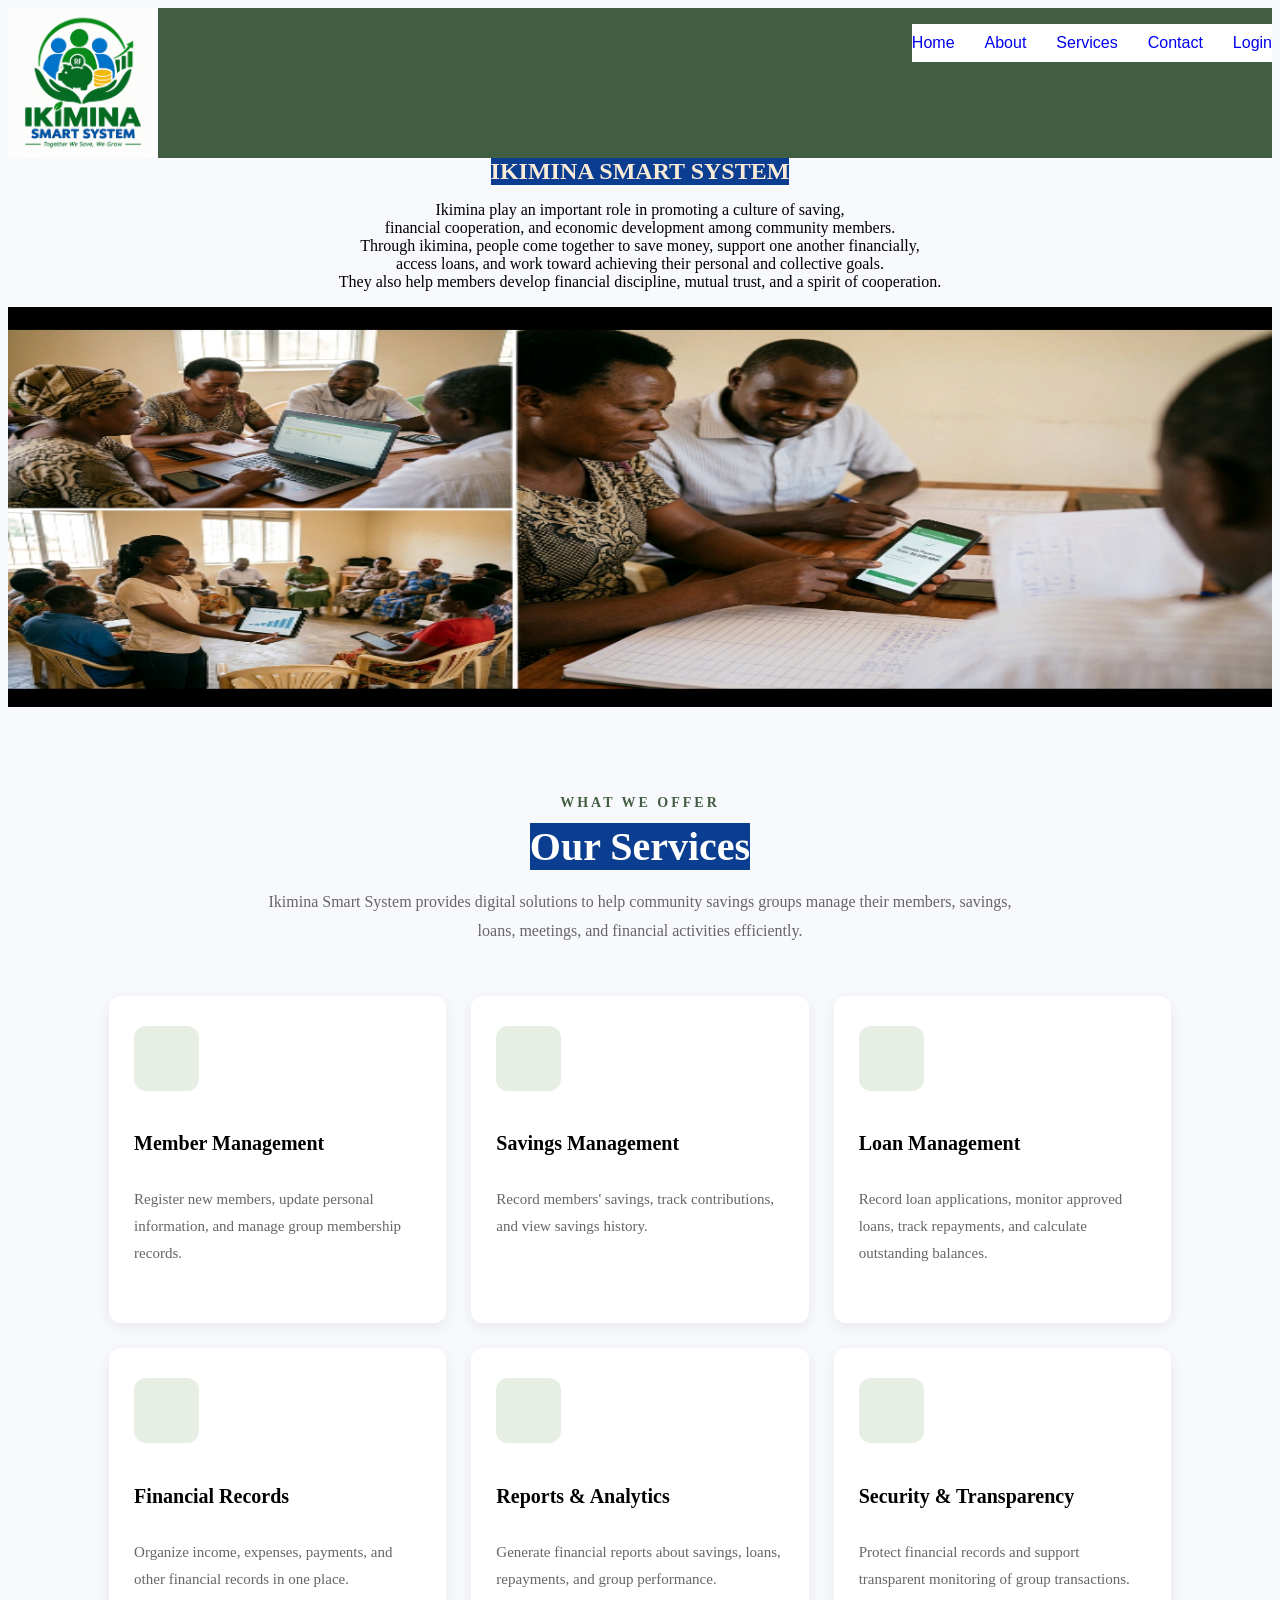
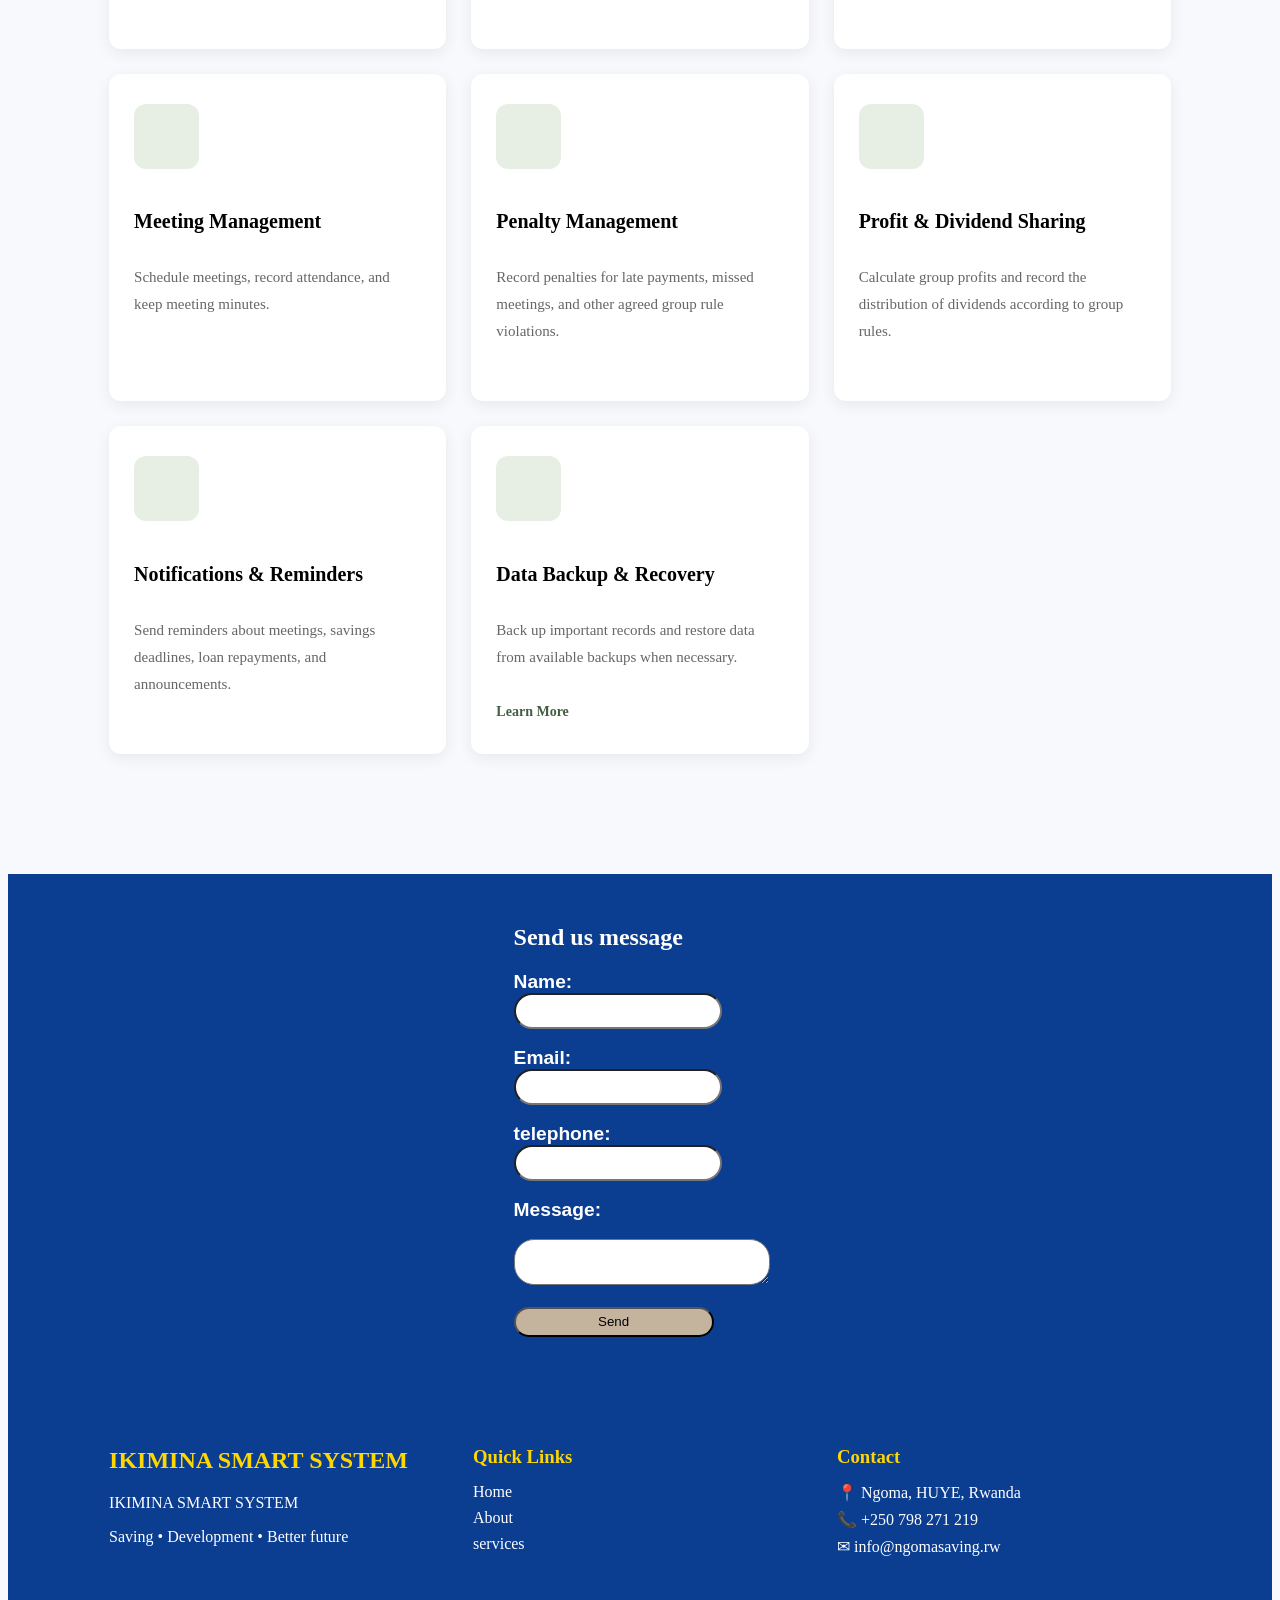
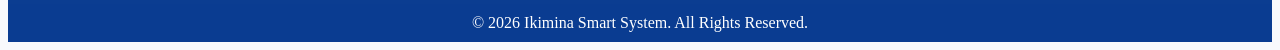
<file: index.html>
<!DOCTYPE html>
<html lang="en">
<head>
      <title>IKIMINA SMART SYSTEM </title>
      <link rel="stylesheet" href="styles.css">
    <meta charset="UTF-8">
    <meta name="viewport" content="width=device-width, initial-scale=1.0">
    <link rel="https://cdnjs.cloudflare.com/ajax/libs/font-awesome/6.7.2/css/all.min.css">
 </head>
<body>
  <header class="nav-bar">
    <div class="logo-menu">
     <img src="images/Ikimina Smart System Emblem.png" class="mx-auto d-block" alt="Ikimina Logo" style="width: 150px; height: auto;">
  <nav>
  <ul class="nav">
    <li class="nav-item"><a class="nav-link" href="#home">Home</a></li>
    <li class="nav-item"><a class="nav-link" href="about.html">About</a></li>
    <li class="nav-item"><a class="nav-link" href="#service">Services</a></li>
     <li class="nav-item"><a class="nav-link" href="#contact">Contact</a></li>
    <li class="nav-item"><a class="nav-link" href="form.html">Login</a></li>
  </ul> 
  </nav>
</div>
  </header>
  <section id="home">
    <h1 class="text">IKIMINA SMART SYSTEM</h1>
<p class="text-center" color="black">Ikimina play an important role in promoting a culture of saving,<br>
  financial cooperation, and economic development among community members.<br>
     Through ikimina, people come together to save money, support one another financially,<br>
      access loans, and work toward achieving their personal and collective goals.<br>
      They also help members develop financial discipline, mutual trust, and a spirit of cooperation.</p>
<img src="images/Screenshot_20261011-155008.png" class="float-start">
</section>


<!-- SERVICES SECTION -->
<section class="services" id="service">

    <div class="heading">
        <p class="subtitle">WHAT WE OFFER</p>
        <h1>Our <span>Services</span></h1>

        <p class="description">
            Ikimina Smart System provides digital solutions to help
            community savings groups manage their members, savings,
            loans, meetings, and financial activities efficiently.
        </p>
    </div>

    <div class="service-container">

        <!-- 1. Member Management -->
        <div class="service-card">
            <div class="icon">
                <i class="fa-solid fa-users"></i>
            </div>
            <h2>Member Management</h2>
            <p>
                Register new members, update personal information,
                and manage group membership records.
            </p>
            </div>

        <!-- 2. Savings Management -->
        <div class="service-card">
            <div class="icon">
                <i class="fa-solid fa-piggy-bank"></i>
            </div>
            <h2>Savings Management</h2>
            <p>
                Record members' savings, track contributions,
                and view savings history.
            </p>
           </div>

        <!-- 3. Loan Management -->
        <div class="service-card">
            <div class="icon">
                <i class="fa-solid fa-hand-holding-dollar"></i>
            </div>
            <h2>Loan Management</h2>
            <p>
                Record loan applications, monitor approved loans,
                track repayments, and calculate outstanding balances.
            </p>
        
        </div>

        <!-- 4. Financial Records -->
        <div class="service-card">
            <div class="icon">
                <i class="fa-solid fa-money-bill-transfer"></i>
            </div>
            <h2>Financial Records</h2>
            <p>
                Organize income, expenses, payments, and other
                financial records in one place.
            </p>
        </div>

        <!-- 5. Reports and Analytics -->
        <div class="service-card">
            <div class="icon">
                <i class="fa-solid fa-chart-pie"></i>
            </div>
            <h2>Reports & Analytics</h2>
            <p>
                Generate financial reports about savings,
                loans, repayments, and group performance.
            </p>
        </div>

        <!-- 6. Security and Transparency -->
        <div class="service-card">
            <div class="icon">
                <i class="fa-solid fa-shield-halved"></i>
            </div>
            <h2>Security & Transparency</h2>
            <p>
                Protect financial records and support transparent
                monitoring of group transactions.
            </p>
        </div>

        <!-- 7. Meeting Management -->
        <div class="service-card">
            <div class="icon">
                <i class="fa-solid fa-calendar-days"></i>
            </div>
            <h2>Meeting Management</h2>
            <p>
                Schedule meetings, record attendance,
                and keep meeting minutes.
            </p>
        </div>

        <!-- 8. Penalty Management -->
        <div class="service-card">
            <div class="icon">
                <i class="fa-solid fa-file-invoice-dollar"></i>
            </div>
            <h2>Penalty Management</h2>
            <p>
                Record penalties for late payments, missed meetings,
                and other agreed group rule violations.
            </p>
        </div>

        <!-- 9. Profit and Dividend Sharing -->
        <div class="service-card">
            <div class="icon">
                <i class="fa-solid fa-coins"></i>
            </div>
            <h2>Profit & Dividend Sharing</h2>
            <p>
                Calculate group profits and record the distribution
                of dividends according to group rules.
            </p>
        </div>

        <!-- 10. Notifications and Reminders -->
        <div class="service-card">
            <div class="icon">
                <i class="fa-solid fa-bell"></i>
            </div>
            <h2>Notifications & Reminders</h2>
            <p>
                Send reminders about meetings, savings deadlines,
                loan repayments, and announcements.
            </p>
        </div>
<!-- 14. Data Backup and Recovery -->
        <div class="service-card">
            <div class="icon">
                <i class="fa-solid fa-database"></i>
            </div>
            <h2>Data Backup & Recovery</h2>
            <p>
                Back up important records and restore data
                from available backups when necessary.
            </p>
            <a href="backup.php">Learn More <i class="fa-solid fa-arrow-right"></i></a>
        </div>

    </div>
</section>



<section id="contact">
  <form action="mailto:ikiminasmart@gmail.com" method="post" enctype="text/plain" class="send-message">
    <h2>Send us message</h2>
    <label for="name"><b>Name:</b></label>
    <input type="text" id="name" name="name"><br><br>
    <label for="email"><b>Email:</b></label>
    <input type="email" id="email" name="email"><br><br>
      <label for="name"><b>telephone:</b></label>
    <input type="text" id="name" name="name"><br><br>
    <label for="message"><b>Message:</b></label><br>
    <textarea id="message" name="message"></textarea><br><br>
    <button type="submit" style="background-color:rgb(196, 179, 157);">Send</button>
  </form>
<footer class="footer" id="contact">
  <div class="footer-container">
    <div class="footer-logo">
      <h2>IKIMINA SMART SYSTEM</h2>
      <p>IKIMINA SMART SYSTEM</p>
      <span>Saving • Development • Better future</span>
    </div>

    <div class="footer-links">
      <h3>Quick Links</h3>
      <a href="#">Home</a>
      <a href="#">About</a>
    <a href="#">services</a>
    </div>

    <div class="footer-contact">
      <h3>Contact</h3>
      <p>📍 Ngoma, HUYE, Rwanda</p>
      <p>📞 +250 798 271 219</p>
      <p>✉ info@ngomasaving.rw</p>
    </div>

  </div>

  <div class="copyright">
    © 2026 Ikimina Smart System. All Rights Reserved.
  </div>
</footer>
</section>
</body>
</file>
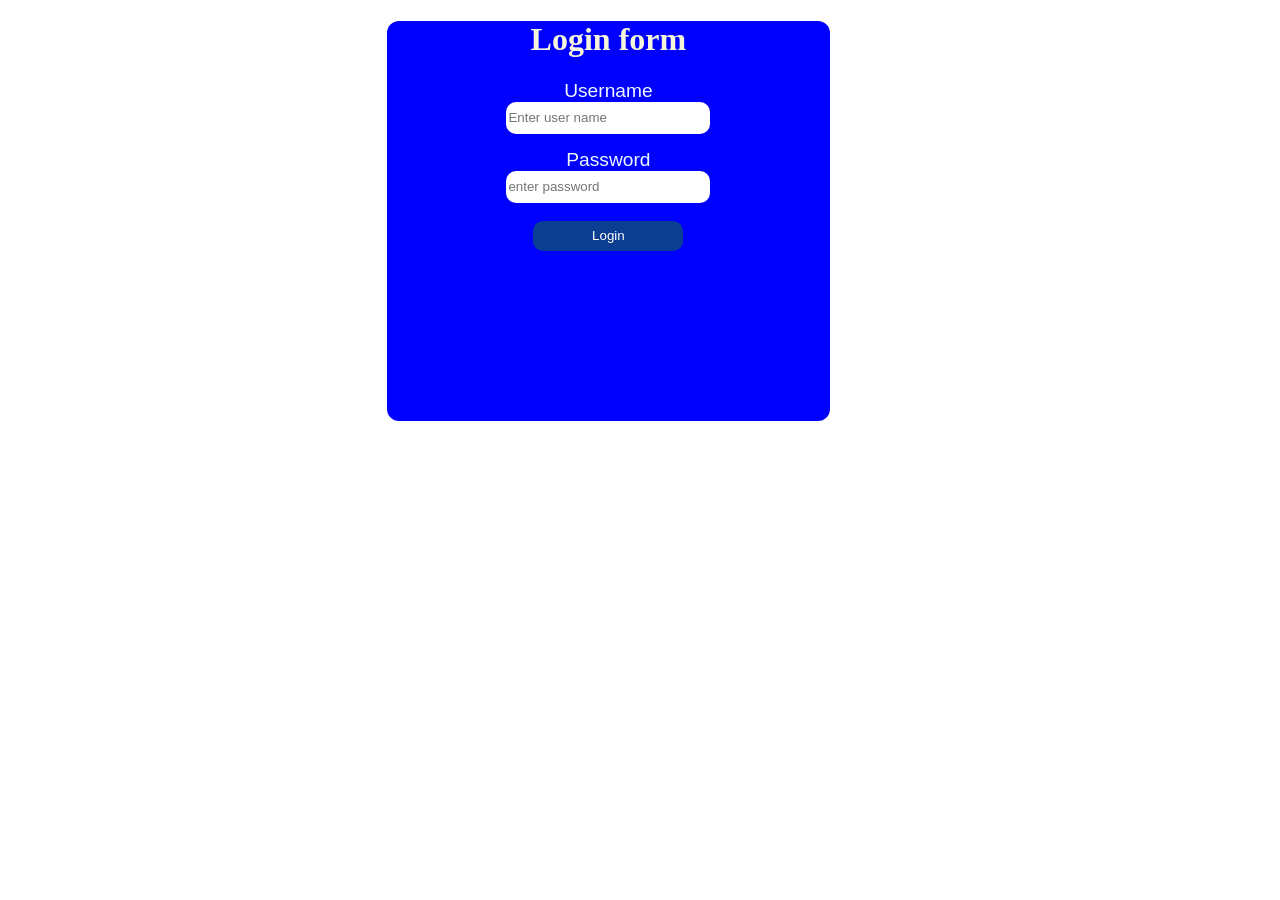
<file: form.html>
<!DOCTYPE html>
<html lang="en">
<head>
    <meta charset="UTF-8">
    <meta name="viewport" content="width=device-width, initial-scale=1.0">
    <title>Login Ikimina Smart System</title>
    <style>
       
        label{
            font-family: Arial, Helvetica, sans-serif;
            font-size: larger;
            display: block;
            color: aliceblue;
            font-weight: 300;
                margin-top: 15px;

        }
        input,button{
    width: 200px;
    border: none;
    height: 30px;
    border-radius: 10px;
 }
form{
    background-color: blue;
    width: 50%;
   justify-content: center;
    height: 400px;
    border-radius: 12px;
}
button{
 background-color:#0B3D91;
  font: size 30px;
  text-align: center;
  width: 150px;
  color: white;
}
  
  .formlogin{
    text-align: center;
    margin-left: 30%;
  }
  
    </style>
</head>
<body>
    <div class="formlogin">
    <form action="">
        <h1 style="font-weight: bolder; color: beige;">Login form</h1>
        <label for="name">Username</label>
        <input type="text" placeholder="Enter user name" id="user-name" name="user-name">
         <label for="name">Password</label>
        <input type="password" placeholder="enter password" id="password"><br><br>
        <button type="submit">Login</button>
    </form>
    </div>
</body>
</html>
</file>
<file: styles.css>
body{
    background-color: #f8f9fc;
 }
.logo-menu{
    display:flex;
    justify-content:space-between ;
    background-color: rgb(66, 94, 66);;
}
nav ul{
  display:flex;
  list-style:none;
  gap: 30px;
    
}
nav ul a{
    text-decoration: none;
    font-family: Arial, Helvetica, sans-serif;

}
nav ul a:hover{
    background-color: rgb(163, 131, 131);
    border: 2px solid;
    border-radius: 10px;
}
 .nav-bar{
    position:sticky;
    top: 0;
    z-index: 100%;
}
.text-center{
    text-align: center;
}







.logo span {
    color: #d7e9b9;
}



/* SERVICES SECTION */
.services {
    padding: 70px 8%;
}

.heading {
    text-align: center;
    max-width: 750px;
    margin: 0 auto 50px;
}

.subtitle {
    color: rgb(66, 94, 66);
    font-size: 14px;
    font-weight: bold;
    letter-spacing: 3px;
    margin-bottom: 12px;
}

.heading h1 {
    font-size: 40px;
    margin-bottom: 18px;
}

.heading h1 span {
    color: rgb(66, 94, 66);
    color: white;
}

.description {
    color: #666;
    font-size: 16px;
    line-height: 1.8;
}

/* SERVICE GRID */
.service-container {
    display: grid;
    grid-template-columns: repeat(3, minmax(0, 1fr));
    gap: 25px;
}

/* SERVICE CARDS */
.service-card {
    background-color: white;
    padding: 30px 25px;
    border-radius: 12px;
    box-shadow: 0 4px 15px rgba(0, 0, 0, 0.07);
    border-bottom: 4px solid transparent;

    display: flex;
    flex-direction: column;
    align-items: flex-start;

    transition: transform 0.3s ease,
                box-shadow 0.3s ease,
                border-color 0.3s ease;
}

.service-card:hover {
    transform: translateY(-8px);
    border-bottom-color: rgb(66, 94, 66);
    box-shadow: 0 12px 28px rgba(0, 0, 0, 0.12);
}

/* SERVICE ICONS */
.icon {
    width: 65px;
    height: 65px;
    background-color: #e7efe5;
    color: rgb(66, 94, 66);
    border-radius: 12px;

    display: flex;
    justify-content: center;
    align-items: center;

    font-size: 29px;
    margin-bottom: 22px;
    flex-shrink: 0;

    transition: 0.3s;
}

.service-card:hover .icon {
    background-color: rgb(66, 94, 66);
    color: white;
}

/* SERVICE TITLES */
.service-card h2 {
    font-size: 20px;
    line-height: 1.4;
    margin-bottom: 14px;
}

/* SERVICE DESCRIPTIONS */
.service-card p {
    color: #666;
    font-size: 15px;
    line-height: 1.8;
    margin-bottom: 22px;
    flex-grow: 1;
}

/* LEARN MORE LINKS */
.service-card a {
    display: inline-block;
    text-decoration: none;
    color: rgb(66, 94, 66);
    font-weight: bold;
    font-size: 14px;
    margin-top: auto;
}

.service-card a:hover {
    color: rgb(163, 131, 131);
}

.service-card a i {
    margin-left: 6px;
    transition: margin-left 0.3s;
}

.service-card a:hover i {
    margin-left: 12px;
}


/* TABLETS */
@media (max-width: 1000px) {
    .service-container {
        grid-template-columns: repeat(2, minmax(0, 1fr));
    }

    .header {
        padding: 20px 5%;
    }

    .services {
        padding: 55px 5%;
    }
}

/* MOBILE PHONES */
@media (max-width: 600px) {
    .header {
        flex-direction: column;
        text-align: center;
    }

    nav {
        justify-content: center;
        gap: 15px;
    }

    nav a {
        font-size: 14px;
    }

    .heading h1 {
        font-size: 32px;
    }

    .service-container {
        grid-template-columns: 1fr;
    }

    .service-card {
        padding: 25px 22px;
    }
}


#contact{
    background:#0B3D91;
    color:white;
    margin-top:50px;
}
.send-message{
    width:300px;
    margin-left: 40%;
    padding-top: 30px;
}
 input,button{
    width: 200px;
    height: 30px;
    border-radius: 20px;
 }
 textarea{
      width: 250px;
      height: 40px;
      border-radius: 20px;
 }
 label{
    font-family: Arial, Helvetica, sans-serif;
    font-size: larger;
    display: block;
 }
.footer-container{
    display:grid;
    grid-template-columns:repeat(auto-fit,minmax(250px,1fr));
    gap:30px;
    padding:40px 8%;
}

.footer-logo img{
    width:70px;
    margin-bottom:10px;
}

.footer-logo h2{
    color:#FFD700;
}

.footer-links h3,
.footer-contact h3{
    margin-bottom:15px;
    color:#FFD700;
}

.footer-links a{
    display:block;
    color:white;
    text-decoration:none;
    margin:8px 0;
}

.footer-links a:hover{
    color:#FFD700;
}

.footer-contact p{
    margin:8px 0;
}
.nav{
    display: flex;
    justify-content: center;
    background-color: white;
  
    padding: 10px 0;
    margin-bottom: 20px;
    color:green;
}
.float-start{
  width:100%;
  height:400px;
}
.copyright{
    text-align: center;
    padding: 10px 0;
    background-color: hwb(218 4% 43% / 0.952);
    color: white;
}
h1{
  background-color:#0B3D91;
  color: white;
  width: fit-content;
  margin: 0 auto;
}
.topic{
  text-align: center;
  font-size: 20px;
}
.text{
  color: antiquewhite;
}
.send{
  background-color:#0B3D91;
  font: size 30px;
  text-align: center;
  color: white;
  
}
</file>
